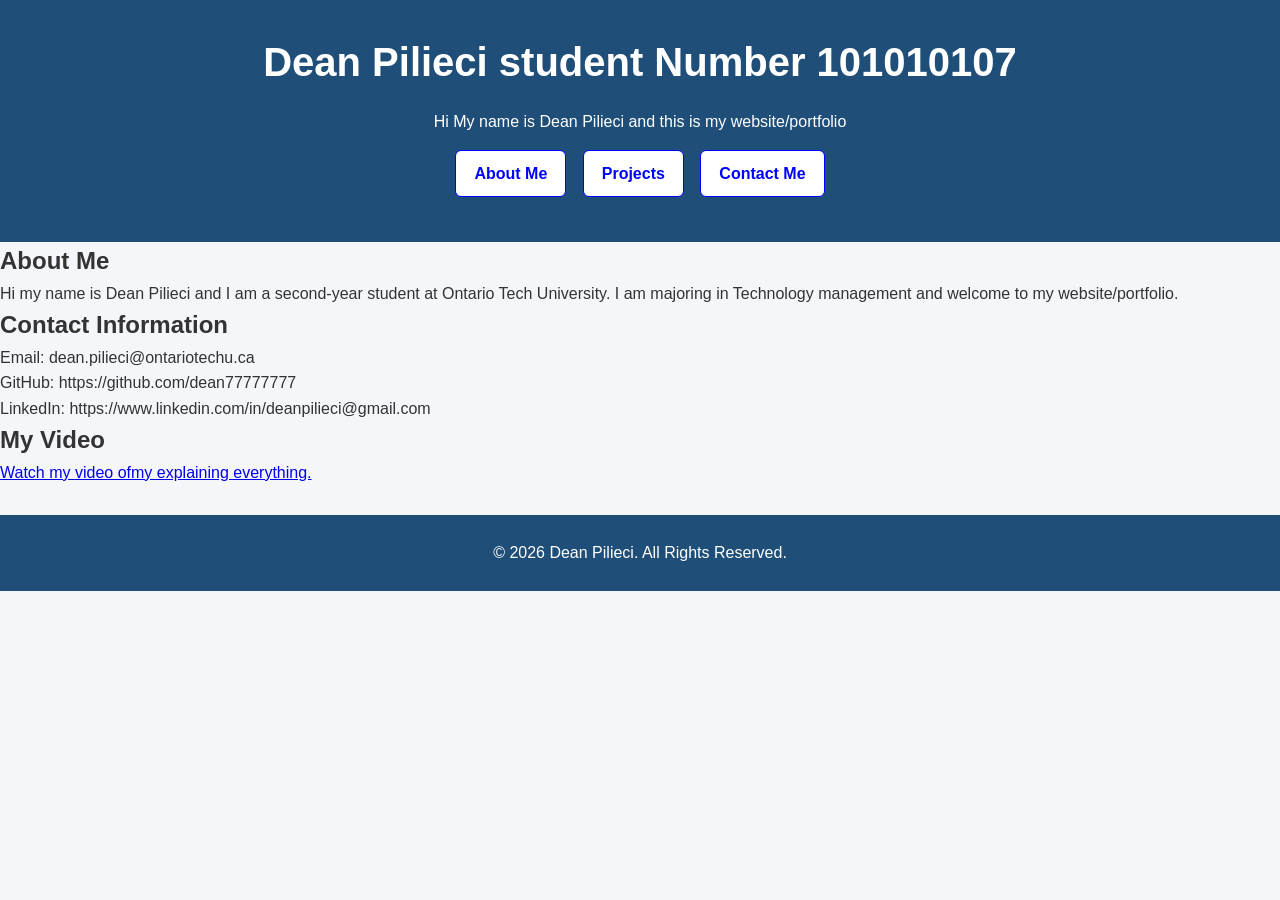
<file: assignmentone.html/index.html>
<!DOCTYPE html>
<html lang="en">
<head>
    <meta charset="UTF-8">

    
    <title>Dean Pilieci Getting to know me</title>

    <!-- CSS file  -->
    <link rel="stylesheet" href="css/style1.css">
</head>
<body>

    <!-- HEADER SECTION -->
    <header>

        
        <h1>Dean Pilieci student Number 101010107</h1>

        
        <p>Hi My name is Dean Pilieci and this is my website/portfolio </p>
          <!-- NAVIGATION MENU -->
        <Nav>
            <a href="aboutme.html" class="nav-button">About Me</a>
            <a href="projectspage.html" class="nav-button">Projects</a>
            <a href="contactme.html" class="nav-button">Contact Me</a>
        </Nav>
    </header>

  

        <!-- ABOUT SECTION -->
        <section id="about">

            
            <h2>About Me</h2>

            
            <p>Hi my name is Dean Pilieci and I am a second-year student at Ontario Tech University. I am majoring in Technology management and welcome to my website/portfolio.</p>

        </section>
  
        <!-- CONTACT SECTION -->
        <section id="contact">

            
            <h2>Contact Information</h2>

            <!--  email address -->
            <p>Email: dean.pilieci@ontariotechu.ca</p>

            <!-- GitHub profile link -->
            <p>GitHub: https://github.com/dean77777777</p>

            <!--  LinkedIn profile link -->
            <p>LinkedIn: https://www.linkedin.com/in/deanpilieci@gmail.com</p>

            <h2>My Video</h2>
            <p><a href="https://www.youtube.com/watch?v=VIDEO_ID" target="_blank" rel="noopener noreferrer">Watch my video ofmy explaining everything.</a></p>
        </section>

    </main>

    
    <footer>

       
        <p>&copy; 2026 Dean Pilieci. All Rights Reserved.</p>

    </footer>

</body>
</html>
</file>
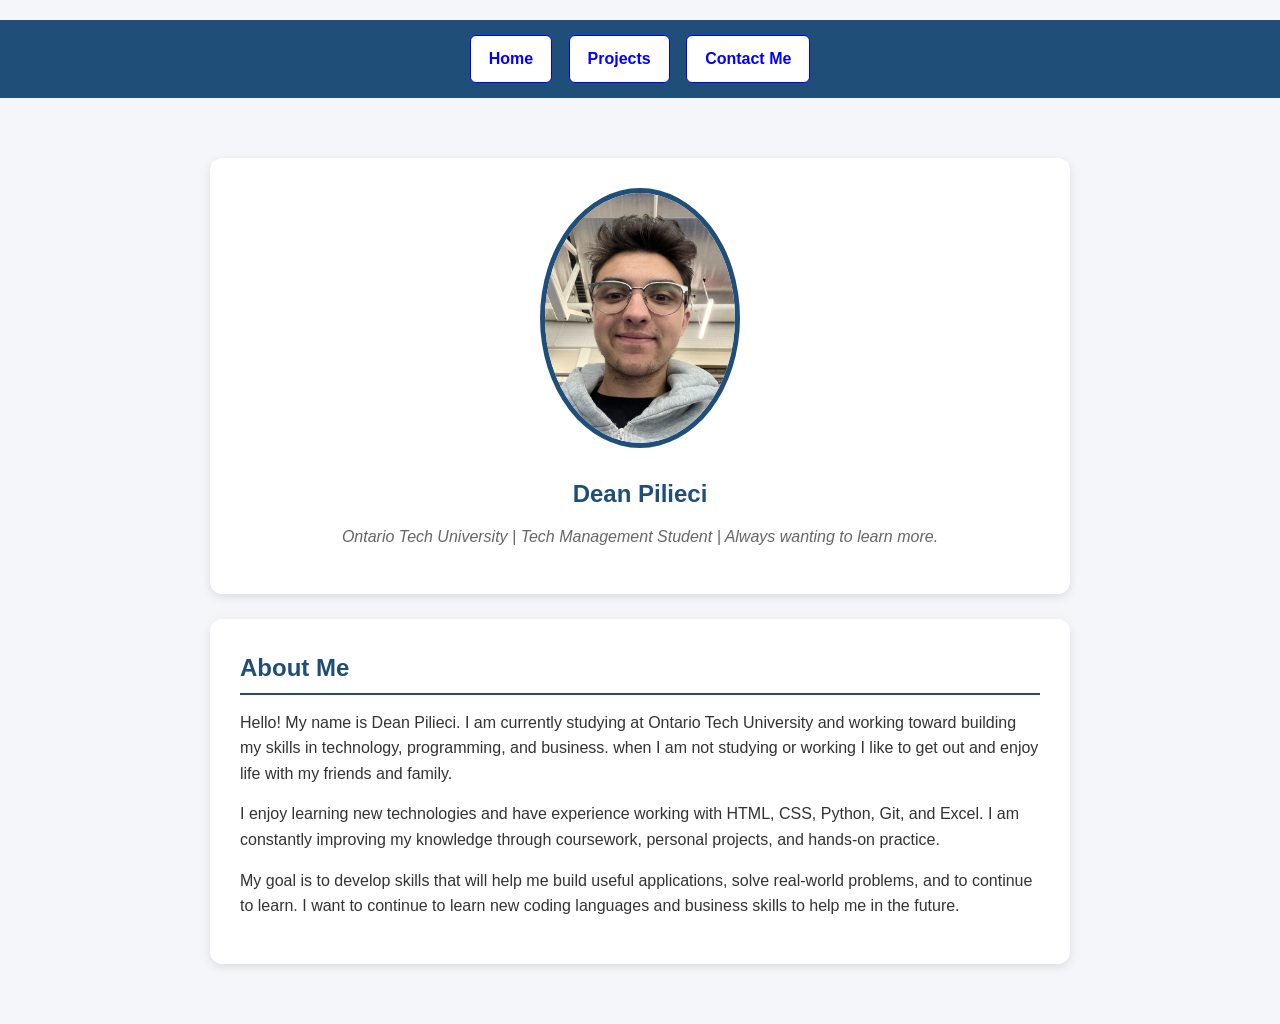
<file: assignmentone.html/aboutme.html>
<!DOCTYPE html>
<html lang="en">
<head>
    <meta charset="UTF-8">
    <meta name="viewport" content="width=device-width, initial-scale=1.0">
    <title>About Me</title>
    <link rel="stylesheet" href="css/style1.css">
    <nav class="site-nav">
        <a href="index.html" class="nav-button">Home</a>
        <a href="projectspage.html" class="nav-button">Projects</a>
        <a href="contactme.html" class="nav-button">Contact Me</a>
    </nav>
</head>
<body>

    <div class="container">

        <!-- Profile Section -->
        <section class="profile">
            
            <img src="picofme.jpg" alt="Dean Pilieci" class="profile-photo" width="200" height="260">

            <h1>Dean Pilieci</h1>

            <p class="subtitle">
                Ontario Tech University | Tech Management Student | Always wanting to learn more.
            </p>
        </section>

        <!-- About Me Section -->
        <section class="about">
            <h2>About Me</h2>

            <p>
                Hello! My name is Dean Pilieci. I am currently
                studying at Ontario Tech University and working toward
                building my skills in technology, programming, and business. when I am not studying or working I like to get out and enjoy life with my friends and family.
            </p>

            <p>
                I enjoy learning new technologies and have experience working
                with HTML, CSS, Python, Git, and Excel. I am constantly
                improving my knowledge through coursework, personal projects,
                and hands-on practice.
            </p>

            <p>
                My goal is to develop skills that will help me build useful
                applications, solve real-world problems, and to continue to learn.
                I want to continue to learn new coding languages and business skills to help me in the future. 

            </p>
        </section>

        

    

</body>
</html>
</file>
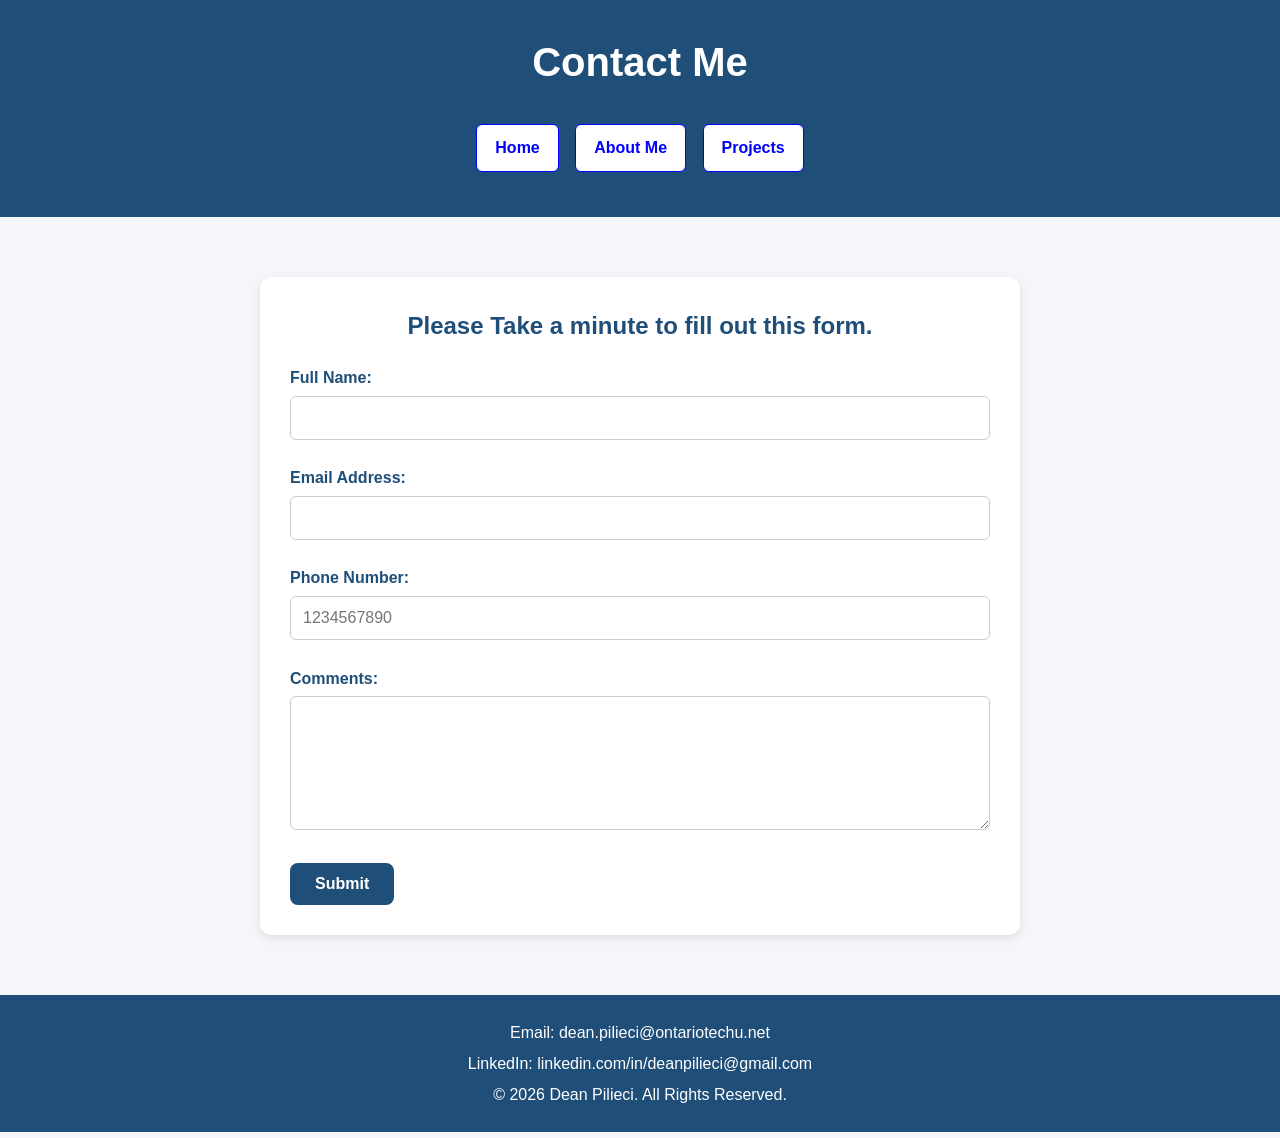
<file: assignmentone.html/contactme.html>
<!DOCTYPE html>
<html lang="en">
<head>
    <meta charset="UTF-8">
    <meta name="viewport" content="width=device-width, initial-scale=1.0">
    <title>Contact Me</title>
    <link rel="stylesheet" href="css/style1.css">
</head>

<body>

    <header>
        <h1>Contact Me</h1>

        <nav>
            <ul>
                <a href="index.html" class="nav-button">Home</a>
                <a href="aboutme.html" class="nav-button">About Me</a>
                <a href="projectspage.html" class="nav-button">Projects</a>
            </ul>
        </nav>
    </header>

    <main>

        <section class="contact-form">

            <h2>Please Take a minute to fill out this form.</h2>

            <form action="#" method="post">

                <label for="name">Full Name:</label><br>
                <input
                    type="text"
                    id="name"
                    name="name"
                    required
                    minlength="2"
                    maxlength="100">
                <br><br>

                <label for="email">Email Address:</label><br>
                <input
                    type="email"
                    id="email"
                    name="email"
                    required>
                <br><br>

                <label for="phone">Phone Number:</label><br>
                <input
                    type="tel"
                    id="phone"
                    name="phone"
                    pattern="[0-9]{10}"
                    placeholder="1234567890"
                    required>
                <br><br>

                <label for="comments">Comments:</label><br>
                <textarea
                    id="comments"
                    name="comments"
                    rows="6"
                    cols="40"
                    required></textarea>
                <br><br>

                <input type="submit" value="Submit">

            </form>

        </section>

    </main>

    <footer>
        <p>Email: dean.pilieci@ontariotechu.net</p>
        <p>LinkedIn: linkedin.com/in/deanpilieci@gmail.com</p>
        <p>&copy; 2026 Dean Pilieci. All Rights Reserved.</p>
    </footer>

</body>
</html>
</file>
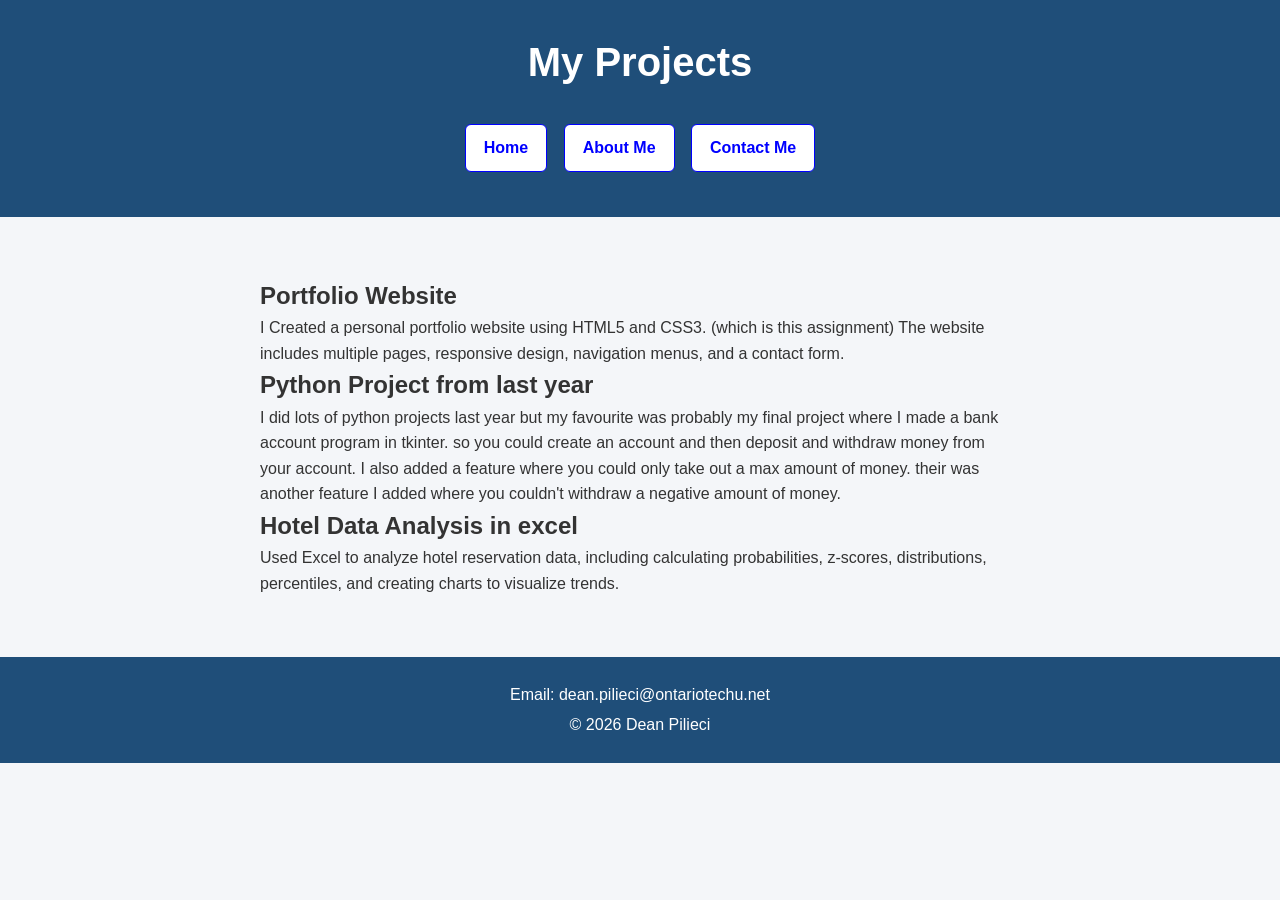
<file: assignmentone.html/projectspage.html>
<!DOCTYPE html>
<html lang="en">
<head>
    <meta charset="UTF-8">
    <meta name="viewport" content="width=device-width, initial-scale=1.0">
    <title>Projects</title>

    <link rel="stylesheet" href="css/style1.css">
</head>

<body>

    <header>
        <h1>My Projects</h1>

        <nav>
            <ul>
                <a href="index.html" class="nav-button">Home</a>
                <a href="aboutme.html" class="nav-button">About Me</a>
                <a href="contactme.html" class="nav-button">Contact Me</a>
            </ul>
        </nav>
    </header>

    <main>

        <section>
            <h2>Portfolio Website</h2>
            <p>
                I Created a personal portfolio website using HTML5 and CSS3.
                (which is this assignment) The website includes multiple pages, responsive design,
                navigation menus, and a contact form.
            </p>
        </section>

        <section>
            <h2>Python Project from last year</h2>
            <p>
                I did lots of python projects last year but my favourite was probably my final project where I made a bank account program in tkinter. 
                so you could create an account and then deposit and withdraw money from your account. I also added a feature where you could only take out a max amount of money.
                their was another feature I added where you couldn't withdraw a negative amount of money.
            </p>
        </section>

        <section>
            <h2>Hotel Data Analysis in excel</h2>
            <p>
                Used Excel to analyze hotel reservation data, including
                calculating probabilities, z-scores, distributions,
                percentiles, and creating charts to visualize trends.
            </p>
        </section>

    </main>

    <footer>
        <p>Email: dean.pilieci@ontariotechu.net</p>
        <p>&copy; 2026 Dean Pilieci</p>
    </footer>

</body>
</html>
</file>
<file: assignmentone.html/css/style1.css>
* {
    margin: 0;
    padding: 0;
    box-sizing: border-box;
}

/* Body */
body {
    font-family: Arial, Helvetica, sans-serif;
    background-color: #f4f6f9;
    color: #333;
    line-height: 1.6;
}

/* Header */
header {
    background-color: #1f4e79;
    color: white;
    text-align: center;
    padding: 30px;
}

header h1 {
    margin-bottom: 15px;
    font-size: 2.5rem;
}

/* Navigation */
nav {
    background-color: #1f4e79;
    text-align: center;
    padding: 15px;
}

nav ul {
    list-style: none;
}

nav li {
    display: inline-block;
    margin: 0 10px;
}

nav a {
    display: inline-block;
    background-color: white;
    color: #1f4e79;
    text-decoration: none;
    padding: 12px 20px;
    border-radius: 8px;
    font-weight: bold;
}

nav a:hover {
    background-color: #ffd700;
    color: black;
}

/* Site Navigation */
.site-nav {
    text-align: center;
    margin: 20px 0;
}

.nav-button {
    display: inline-block;
    margin: 0 6px;
    padding: 10px 18px;
    color: white;
    background-color: #2563eb;
    border-radius: 6px;
    text-decoration: none;
}

.nav-button:hover,
.nav-button:focus {
    background-color: #1d4ed8;
}

/* Main Content */
main {
    max-width: 800px;
    margin: 40px auto;
    padding: 20px;
}

/* Contact Form Section */
.contact-form {
    background-color: white;
    padding: 30px;
    border-radius: 12px;
    box-shadow: 0 3px 10px rgba(0, 0, 0, 0.1); /* Adds a subtle shadow to make the section stand out from the background. */
}

.contact-form h2 {
    color: #1f4e79;
    margin-bottom: 20px;
    text-align: center;
}

/* Labels */
label {
    font-weight: bold;
    color: #1f4e79;
}

/* Inputs */
input[type="text"],
input[type="email"],
input[type="tel"],
textarea {
    width: 100%;
    padding: 12px;
    margin-top: 5px;
    border: 1px solid #ccc;
    border-radius: 6px;
    font-size: 1rem;
}

/* Textarea */
textarea {
    resize: vertical;
}

/* Submit Button */
input[type="submit"] {
    background-color: #1f4e79;
    color: white;
    border: none;
    padding: 12px 25px;
    border-radius: 8px;
    font-size: 1rem;
    font-weight: bold;
    cursor: pointer;
}

input[type="submit"]:hover {
    background-color: #ffd700;
    color: black;
}

/* Footer */
footer {
    background-color: #1f4e79;
    color: white;
    text-align: center;
    padding: 20px;
    margin-top: 30px;
}

footer p {
    margin: 5px 0;
}

/* Mobile */
@media (max-width: 600px) {
    nav li {
        display: block;
        margin: 10px 0;
    }

    main {
        padding: 10px;
    }

    .contact-form {
        padding: 20px;
    }
}

/* Reset */
* {
    margin: 0;
    padding: 0;
    box-sizing: border-box;
}

/* Body */
body {
    font-family: Arial, Helvetica, sans-serif;
    background-color: #f4f6f9;
    color: #333;
    line-height: 1.6;
}

/* Navigation */
nav {
    background-color: #1f4e79;
    text-align: center;
    padding: 15px;
}

nav ul {
    list-style: none;
}

nav li {
    display: inline-block;
    margin: 0 10px;
}

nav a {
    display: inline-block;
    background-color: white;
    color: #1f4e79;
    text-decoration: none;
    padding: 12px 20px;
    border-radius: 8px;
    font-weight: bold;
}

nav a:hover {
    background-color: #ffd700;
    color: black;
}

/* Site Navigation */
.site-nav {
    text-align: center;
    margin: 20px 0;
}

.nav-button {
    display: inline-block;
    margin: 0 6px;
    padding: 10px 18px;
    color: white;
    background-color: #2563eb;
    border-radius: 6px;
    text-decoration: none;
}

.nav-button:hover,
.nav-button:focus {
    background-color: #1d4ed8;
}

.site-nav {
    text-align: center;
    margin: 20px 0;
}

.nav-button {
    display: inline-block;
    margin: 0 6px;
    padding: 10px 18px;
    color: blue;
    background-color: white;
    border: 1px solid blue;
    border-radius: 6px;
    text-decoration: none;
}

.nav-button:hover,
.nav-button:focus {
    background-color: #eaf2ff;
}

/* Main Container */
.container {
    max-width: 900px;
    margin: 40px auto;
    padding: 20px;
}

/* Profile Section */
.profile {
    background-color: white;
    text-align: center;
    padding: 30px;
    border-radius: 12px;
    box-shadow: 0 3px 10px rgba(0,0,0,0.1);
    margin-bottom: 25px;
}

/* Profile Photo */
.profile-photo {
    border-radius: 50%;
    border: 5px solid #1f4e79;
    margin-bottom: 20px;
}

/* Name */
.profile h1 {
    color: #1f4e79;
    margin-bottom: 10px;
}

/* Subtitle */
.subtitle {
    color: #666;
    font-style: italic;
    margin-bottom: 15px;
}

/* About Section */
.about {
    background-color: white;
    padding: 30px;
    border-radius: 12px;
    box-shadow: 0 3px 10px rgba(0,0,0,0.1);
}

.about h2 {
    color: #1f4e79;
    margin-bottom: 15px;
    border-bottom: 2px solid #1f4e79;
    padding-bottom: 5px;
}

.about p {
    margin-bottom: 15px;
}

/* Footer */
footer {
    background-color: #1f4e79;
    color: white;
    text-align: center;
    padding: 20px;
    margin-top: 30px;
}
</file>
